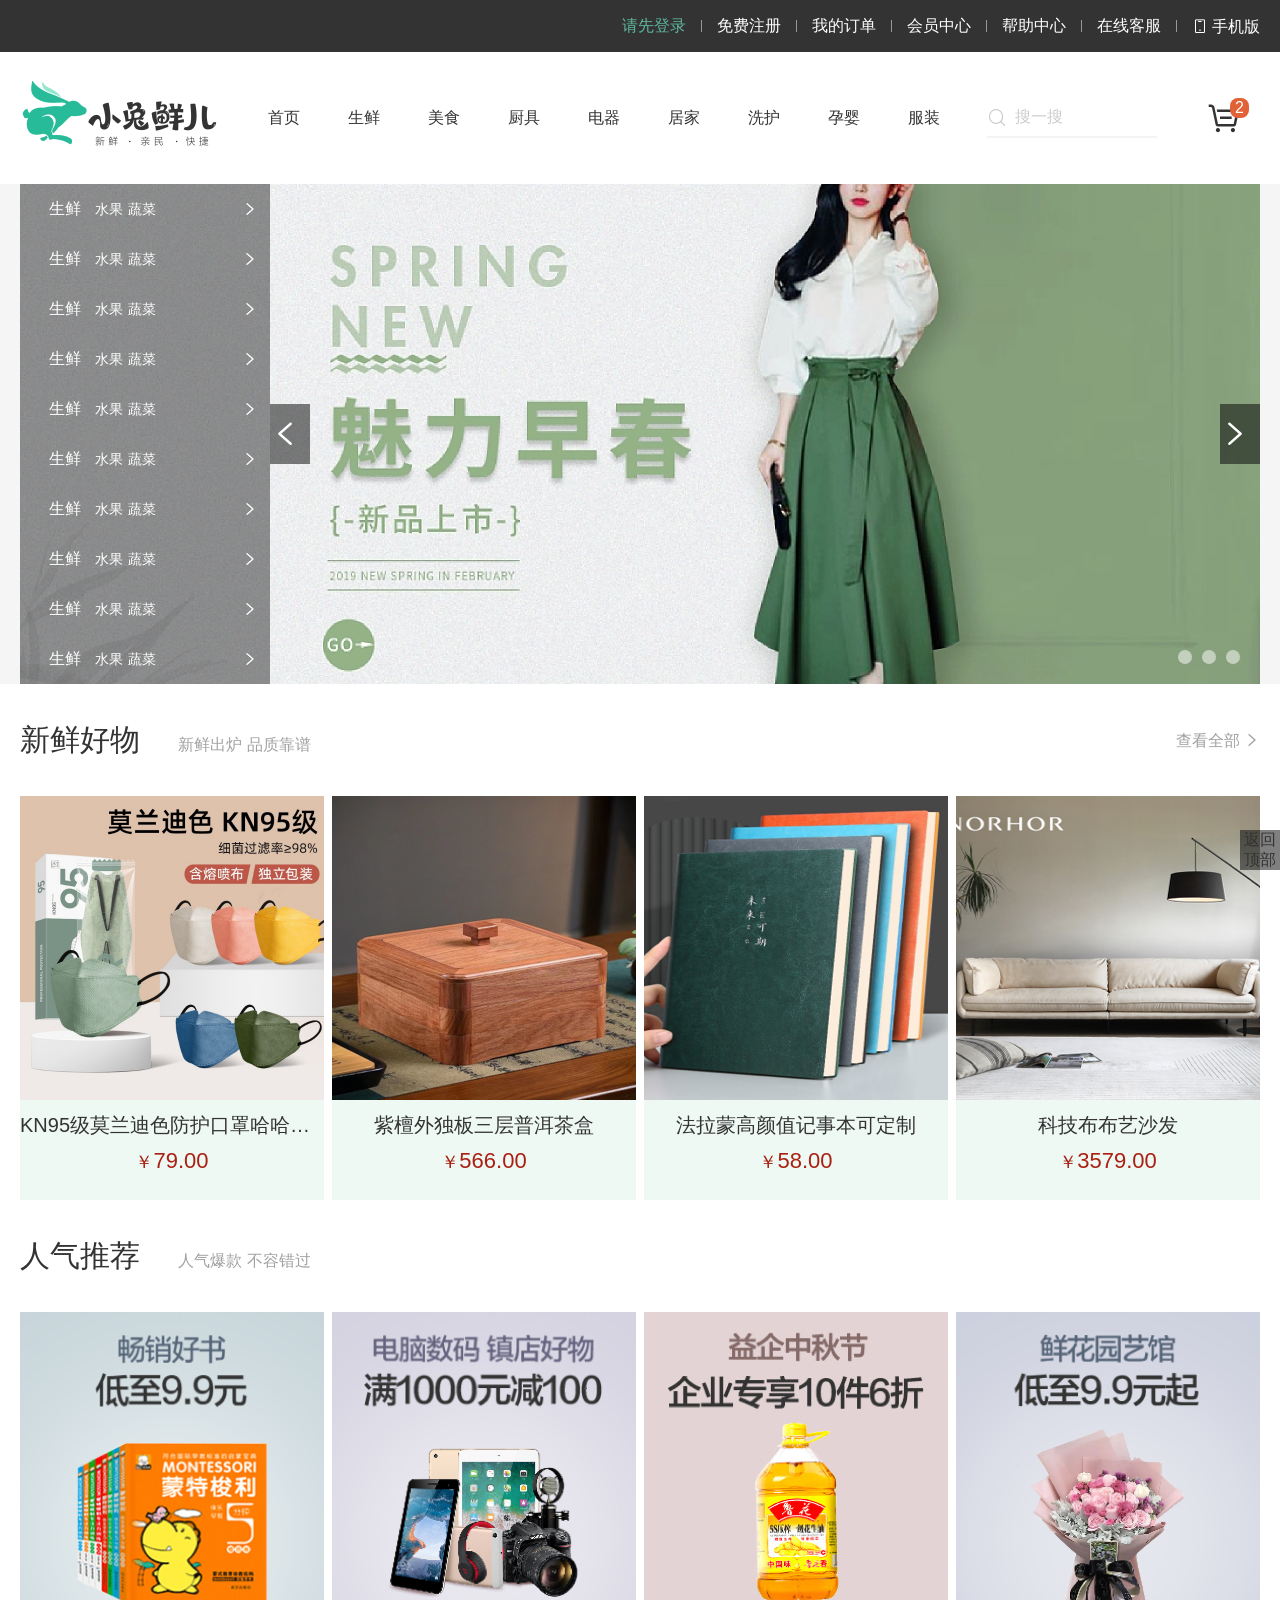
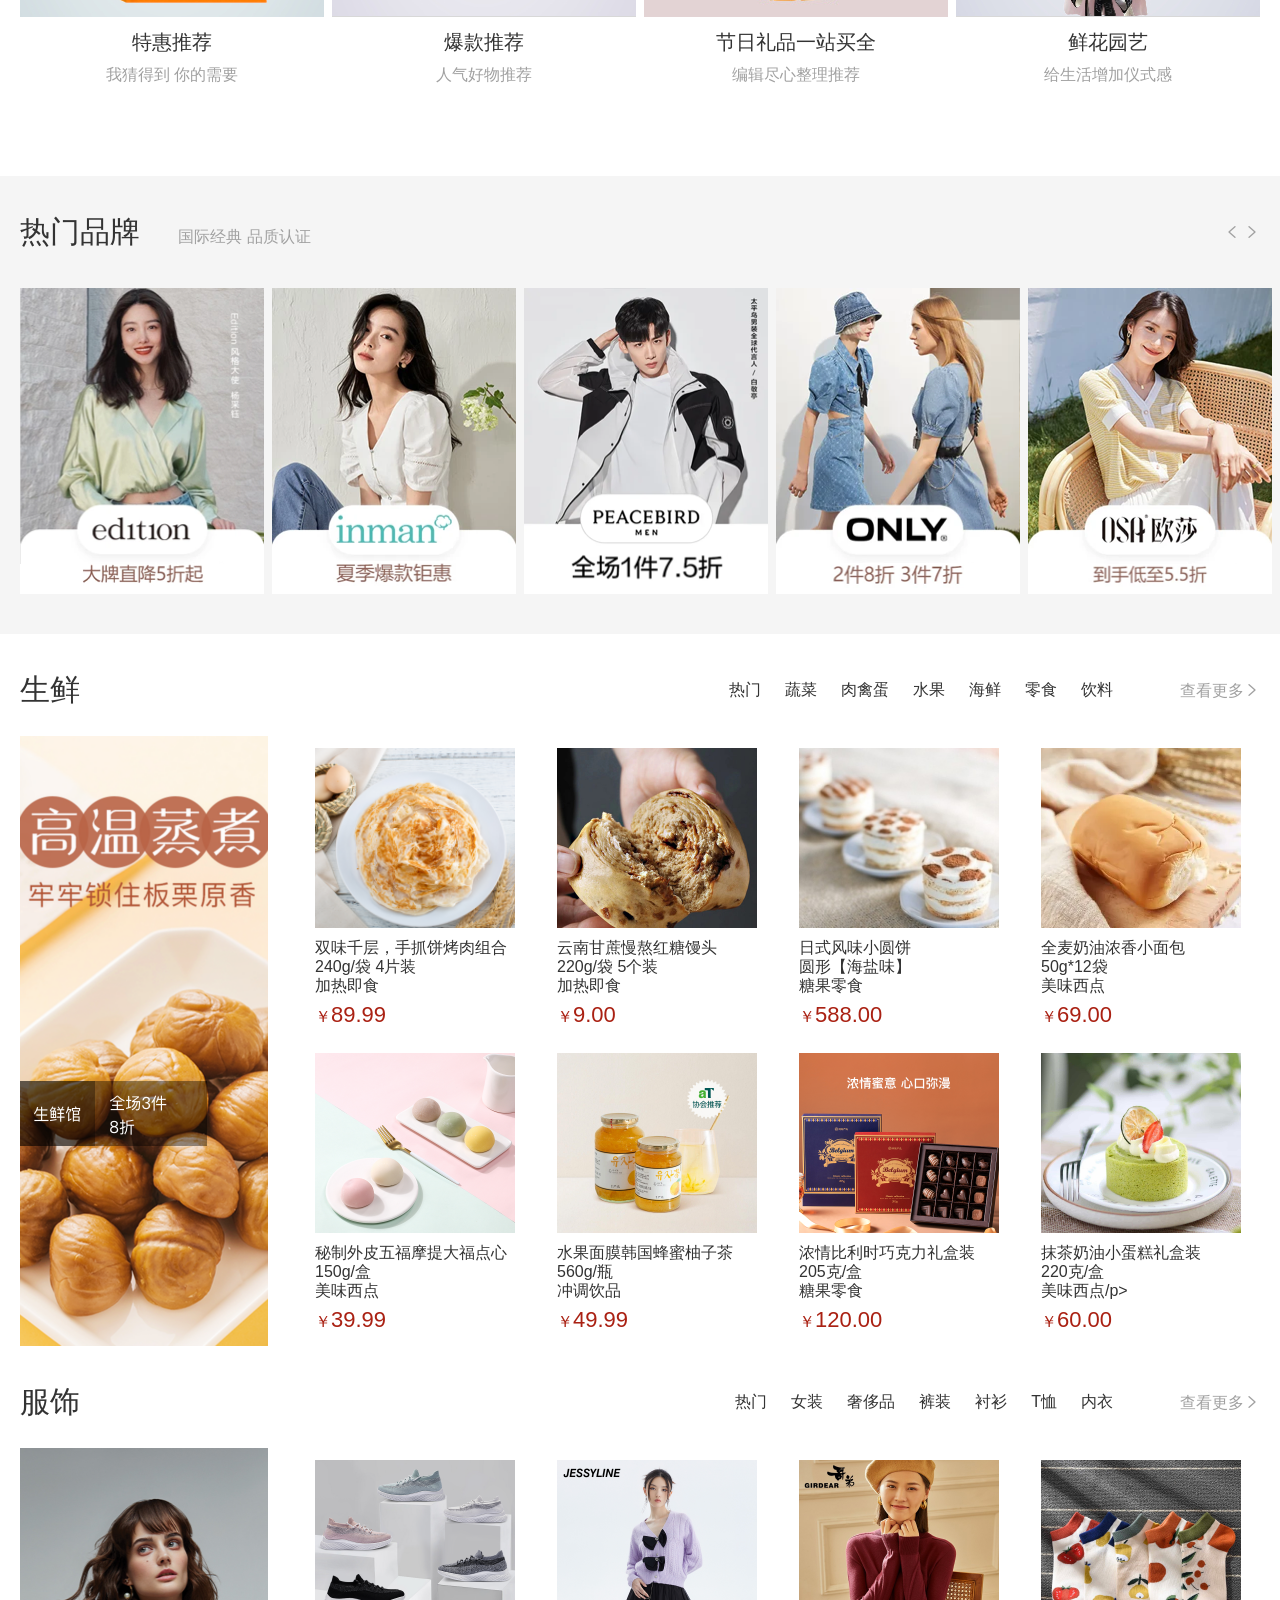
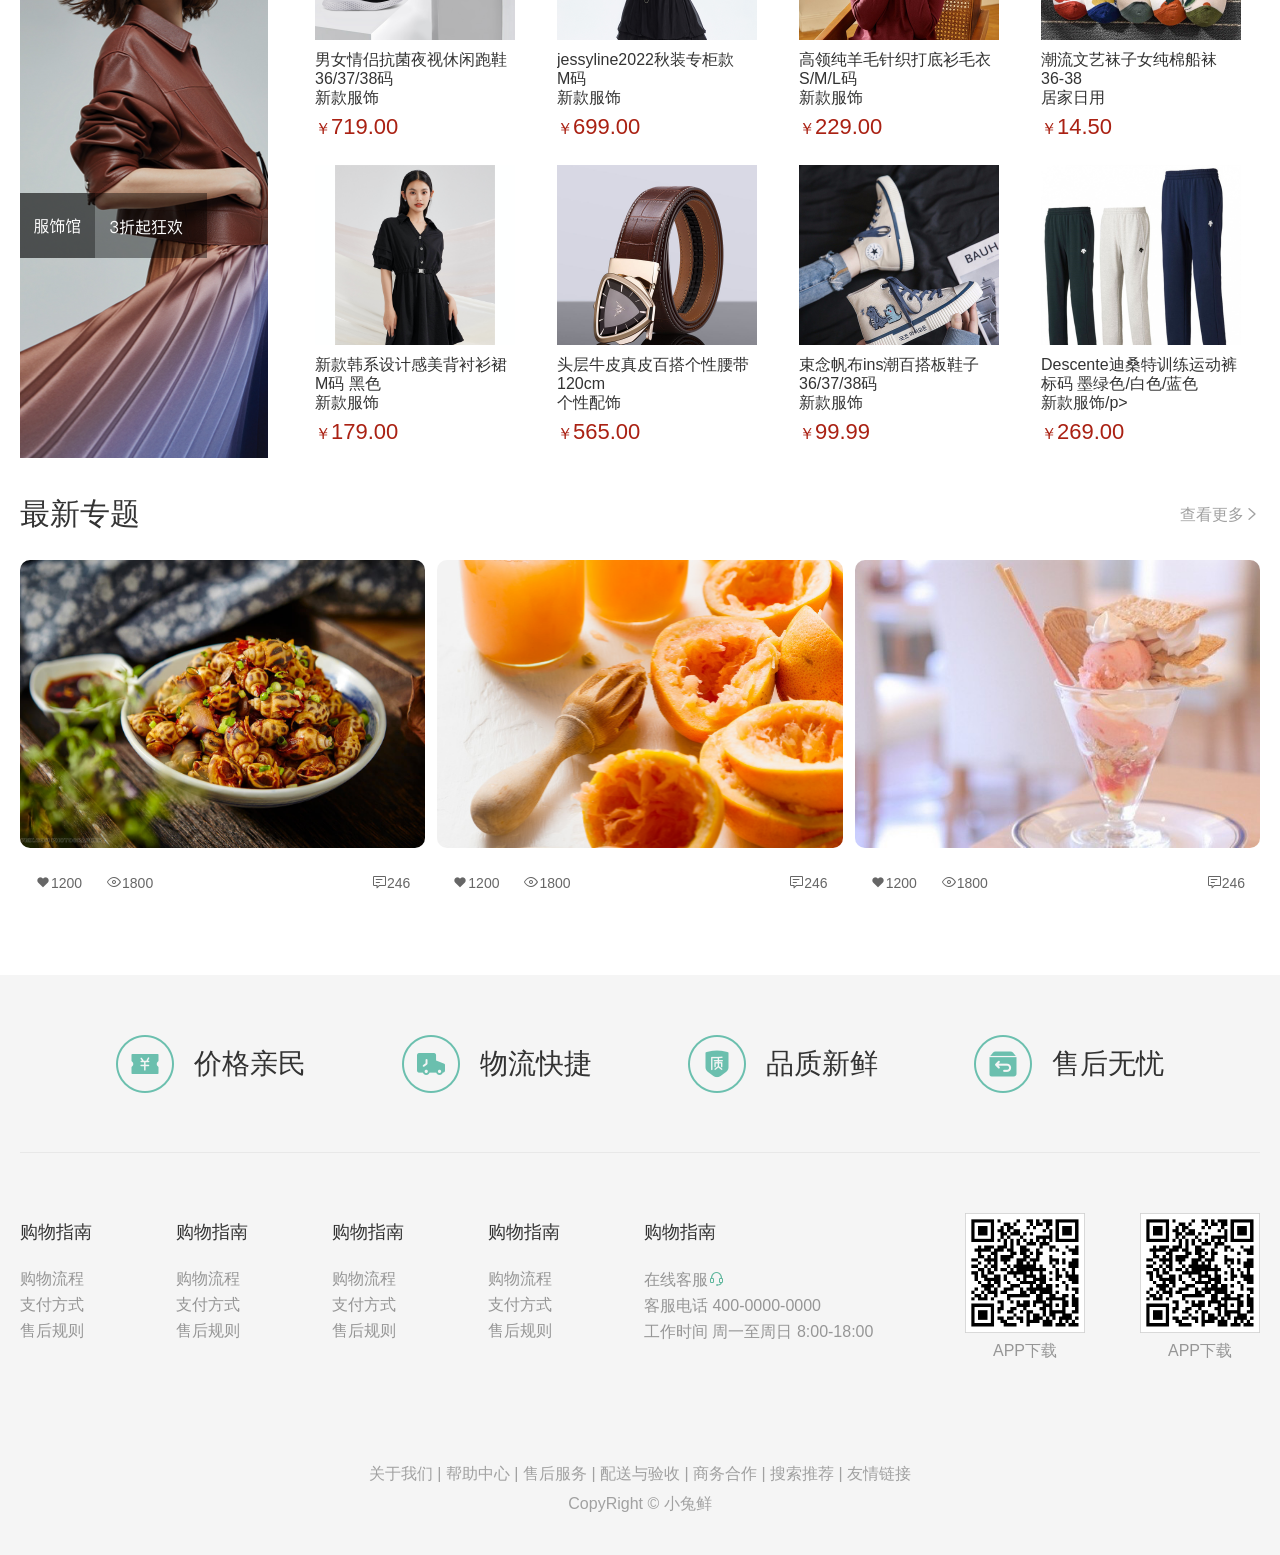
<file: index.html>
<!DOCTYPE html>
<html lang="en">

<head>
  <meta charset="UTF-8">
  <meta name="viewport" content="width=device-width, initial-scale=1.0">
  <title>小兔鲜首页</title>
  <!-- 引入网页图标 favicon -->
  <link rel="icon" href="./favicon.ico" type="image/x-icon">

  <!-- 引入字体图标放在css前 -->
  <link rel="stylesheet" href="./iconfont/iconfont.css">
  <!-- 先引入初始化css 之后公共样式 最后index页面专属样式 -->
  <link rel="stylesheet" href="./css/base.css">
  <link rel="stylesheet" href="./css/common.css">
  <link rel="stylesheet" href="./css/index.css">

</head>

<body>
  <!-- 返回顶部固定定位 -->
  <div class="back">
    <a href="#">返回顶部</a>
  </div>

  <!-- 1.网页头部 -->
  <!-- 1.1快捷导航 -->
  <div class="shortcut">
    <div class="w">
      <ul>
        <li><a href="#">请先登录</a></li>
        <li class="line">|</li>
        <li><a href="#">免费注册 </a></li>
        <li class="line">|</li>
        <li><a href="#">我的订单</a></li>
        <li class="line">|</li>
        <li><a href="#">会员中心</a></li>
        <li class="line">|</li>
        <li><a href="#">帮助中心</a></li>
        <li class="line">|</li>
        <li><a href="#">在线客服</a></li>
        <li class="line">|</li>
        <li class="phone"><a href="#">
            <i class="iconfont icon-mobile-phone"></i>手机版</a>
        </li>
      </ul>
    </div>
  </div>

  <!-- 1.2header部分 -->
  <div class="header w">
    <div class="logo">
      <h1>
        <a href="index.html" title="小兔鲜儿">小兔鲜儿</a>
      </h1>
    </div>
    <ul class="nav">
      <li><a href="index.html" title="首页">首页</a></li>
      <li><a href="#" title="生鲜">生鲜</a></li>
      <li><a href="#" title="美食">美食</a></li>
      <li><a href="#" title="厨具">厨具</a></li>
      <li><a href="#" title="电器">电器</a></li>
      <li><a href="#" title="居家">居家</a></li>
      <li><a href="#" title="洗护">洗护</a></li>
      <li><a href="#" title="孕婴">孕婴</a></li>
      <li><a href="#" title="服装">服装</a></li>
    </ul>
    <div class=" search">
      <i class="iconfont icon-search"></i>
      <input type="text" placeholder="搜一搜">
    </div>
    <div class="car">
      <span>2</span>
      <i class="iconfont icon-cart-full"></i>
    </div>
  </div>

  <!-- 首页主体 -->
  <!-- entry模块 -->
  <div class="entry">
    <div class="w">
      <div class="category">

        <ul>
          <li>
            <p>
              <a href="#">生鲜</a>
              <a href="#">水果</a>
              <a href="#">蔬菜</a>
            </p>
            <i class="iconfont icon-arrow-right-bold"></i>
          </li>
          <li>
            <p>
              <a href="#">生鲜</a>
              <a href="#">水果</a>
              <a href="#">蔬菜</a>
            </p>
            <i class="iconfont icon-arrow-right-bold"></i>
          </li>
          <li>
            <p>
              <a href="#">生鲜</a>
              <a href="#">水果</a>
              <a href="#">蔬菜</a>
            </p>
            <i class="iconfont icon-arrow-right-bold"></i>
          </li>
          <li>
            <p>
              <a href="#">生鲜</a>
              <a href="#">水果</a>
              <a href="#">蔬菜</a>
            </p>
            <i class="iconfont icon-arrow-right-bold"></i>
          </li>
          <li>
            <p>
              <a href="#">生鲜</a>
              <a href="#">水果</a>
              <a href="#">蔬菜</a>
            </p>
            <i class="iconfont icon-arrow-right-bold"></i>
          </li>
          <li>
            <p>
              <a href="#">生鲜</a>
              <a href="#">水果</a>
              <a href="#">蔬菜</a>
            </p>
            <i class="iconfont icon-arrow-right-bold"></i>
          </li>
          <li>
            <p>
              <a href="#">生鲜</a>
              <a href="#">水果</a>
              <a href="#">蔬菜</a>
            </p>
            <i class="iconfont icon-arrow-right-bold"></i>
          </li>
          <li>
            <p>
              <a href="#">生鲜</a>
              <a href="#">水果</a>
              <a href="#">蔬菜</a>
            </p>
            <i class="iconfont icon-arrow-right-bold"></i>
          </li>
          <li>
            <p>
              <a href="#">生鲜</a>
              <a href="#">水果</a>
              <a href="#">蔬菜</a>
            </p>
            <i class="iconfont icon-arrow-right-bold"></i>
          </li>
          <li>
            <p>
              <a href="#">生鲜</a>
              <a href="#">水果</a>
              <a href="#">蔬菜</a>
            </p>
            <i class="iconfont icon-arrow-right-bold"></i>
          </li>
        </ul>
      </div>
      <!-- banner模块 -->
      <div class="banner">
        <!-- 图片切换 -->
        <ul>
          <li><a href=""><img src="./uploads/banner1.png" alt=""></a></li>
        </ul>
        <!-- 小圆点切换 -->
        <ul class="circle">
          <li></li>
          <li></li>
          <li></li>
        </ul>
        <!-- 左右按钮 -->
        <a href="#" class="prev"><i class="iconfont icon-arrow-left-bold"></i></a>
        <a href="#" class="next"><i class="iconfont icon-arrow-right-bold"></i></a>

      </div>
    </div>

  </div>

  <!-- 新鲜好物模块 -->
  <div class="w fresh">
    <div class="box-hd">
      <h2>新鲜好物
        <small> 新鲜出炉 品质靠谱</small>
      </h2>
      <a href="#">查看全部 <i class="iconfont icon-arrow-right-bold"></i></a>
    </div>
    <div class="box-bd">
      <ul>
        <li>
          <a href="">
            <img src="./uploads/goods1.png" alt="">
            <h3 class="title">KN95级莫兰迪色防护口罩哈哈哈哈哈</h3>
            <p class="price"><small>￥</small>79.00</p>
          </a>
        </li>
        <li>
          <a href="">
            <img src="./uploads/goods2.png" alt="">
            <h3 class="title">紫檀外独板三层普洱茶盒</h3>
            <p class="price"><small>￥</small>566.00</p>
          </a>
        </li>
        <li>
          <a href="">
            <img src="./uploads/goods3.png" alt="">
            <h3 class="title">法拉蒙高颜值记事本可定制</h3>
            <p class="price"><small>￥</small>58.00</p>
          </a>
        </li>
        <li>
          <a href="">
            <img src="./uploads/goods4.png" alt="">
            <h3 class="title">科技布布艺沙发</h3>
            <p class="price"><small>￥</small>3579.00</p>
          </a>
        </li>

      </ul>
    </div>
  </div>

  <!-- 人气推荐模块 -->
  <div class="w hot">
    <div class="box-hd">
      <h2>人气推荐
        <small> 人气爆款 不容错过</small>
      </h2>
    </div>
    <div class="box-bd">
      <ul>
        <li>
          <a href="">
            <img src="./uploads/recommend1.png" alt="">
            <h3 class="title">特惠推荐</h3>
            <p class="desc">我猜得到 你的需要</p>
          </a>
        </li>
        <li>
          <a href="">
            <img src="./uploads/recommend2.png" alt="">
            <h3 class="title">爆款推荐</h3>
            <p class="desc">人气好物推荐</p>
          </a>
        </li>
        <li>
          <a href="">
            <img src="./uploads/recommend3.png" alt="">
            <h3 class="title">节日礼品一站买全</h3>
            <p class="desc">编辑尽心整理推荐</p>
          </a>
        </li>
        <li>
          <a href="">
            <img src="./uploads/recommend4.png" alt="">
            <h3 class="title">鲜花园艺</h3>
            <p class="desc">给生活增加仪式感</p>
          </a>
        </li>

      </ul>
    </div>
  </div>

  <!-- 热门品牌模块 -->
  <div class="hot_brand">
    <div class="w brand">
      <div class="box-hd">
        <h2>热门品牌
          <small>国际经典 品质认证</small>
        </h2>
        <div class="arrow">
          <i class="iconfont icon-arrow-left-bold"></i>
          <i class="iconfont icon-arrow-right-bold"></i>
        </div>

      </div>
      <div class="box-bd">
        <ul>
          <li>
            <a href="">
              <img src="./uploads/hot1.png" alt="">
            </a>
          </li>
          <li>
            <a href="">
              <img src="./uploads/hot2.png" alt="">
            </a>
          </li>
          <li>
            <a href="">
              <img src="./uploads/hot3.png" alt="">
            </a>
          </li>
          <li>
            <a href="">
              <img src="./uploads/hot4.png" alt="">
            </a>
          </li>
          <li>
            <a href="">
              <img src="./uploads/hot5.png" alt="">
            </a>
          </li>

        </ul>
      </div>
    </div>


  </div>

  <!-- 生鲜模块 -->
  <div class="w">
    <div class="head">
      <h2>生鲜</h2>
      <div class="header-right">
        <ul>
          <li><a href="#" title="热门">热门</a></li>
          <li><a href="#" title="蔬菜">蔬菜</a></li>
          <li><a href="#" title="肉禽蛋">肉禽蛋</a></li>
          <li><a href="#" title="水果">水果</a></li>
          <li><a href="#" title="海鲜">海鲜</a></li>
          <li><a href="#" title="零食">零食</a></li>
          <li><a href="#" title="饮料">饮料</a></li>
        </ul>
        <a href="#" class="more">查看更多<i class="iconfont icon-arrow-right-bold"></i></a>

      </div>
    </div>

    <div class="body">
      <a href="#" class="body-left">
        <img src="./uploads/fresh_left.png" alt="">
      </a>

      <div class="body-right">
        <ul>
          <li>
            <a href="#">
              <img src="./uploads/fresh1.png " alt="">
              <h3 class="title ellipsis">双味千层，手抓饼烤肉组合</h3>
              <p>240g/袋 4片装</p>
              <p>加热即食</p>
              <p class="price"><small>￥</small>89.99</p>
            </a>
            <!-- 绿色盒子 -->
            <div class="mask">找相似</div>
          </li>
          <li>
            <a href="#">
              <img src="./uploads/fresh2.png " alt="">
              <h3 class="title ellipsis">云南甘蔗慢熬红糖馒头</h3>
              <p>220g/袋 5个装</p>
              <p>加热即食</p>
              <p class="price"><small>￥</small>9.00</p>
            </a>
            <!-- 绿色盒子 -->
            <div class="mask">找相似</div>
          </li>
          <li>
            <a href="#">
              <img src="./uploads/fresh3.png " alt="">
              <h3 class="title ellipsis">日式风味小圆饼</h3>
              <p>圆形【海盐味】</p>
              <p>糖果零食</p>
              <p class="price"><small>￥</small>588.00</p>
            </a>
            <!-- 绿色盒子 -->
            <div class="mask">找相似</div>
          </li>
          <li>
            <a href="#">
              <img src="./uploads/fresh4.png " alt="">
              <h3 class="title ellipsis">全麦奶油浓香小面包</h3>
              <p>50g*12袋</p>
              <p>美味西点</p>
              <p class="price"><small>￥</small>69.00</p>
            </a>
            <!-- 绿色盒子 -->
            <div class="mask">找相似</div>
          </li>
          <li>
            <a href="#">
              <img src="./uploads/fresh5.png " alt="">
              <h3 class="title ellipsis">秘制外皮五福摩提大福点心</h3>
              <p>150g/盒</p>
              <p>美味西点</p>
              <p class="price"><small>￥</small>39.99</p>
            </a>
            <!-- 绿色盒子 -->
            <div class="mask">找相似</div>
          </li>
          <li>
            <a href="#">
              <img src="./uploads/fresh6.png " alt="">
              <h3 class="title ellipsis">水果面膜韩国蜂蜜柚子茶</h3>
              <p>560g/瓶</p>
              <p>冲调饮品</p>
              <p class="price"><small>￥</small>49.99</p>
            </a>
            <!-- 绿色盒子 -->
            <div class="mask">找相似</div>
          </li>
          <li>
            <a href="#">
              <img src="./uploads/fresh7.png " alt="">
              <h3 class="title ellipsis">浓情比利时巧克力礼盒装</h3>
              <p>205克/盒</p>
              <p>糖果零食</p>
              <p class="price"><small>￥</small>120.00</p>
            </a>
            <!-- 绿色盒子 -->
            <div class="mask">找相似</div>
          </li>
          <li>
            <a href="#">
              <img src="./uploads/fresh8.png " alt="">
              <h3 class="title ellipsis">抹茶奶油小蛋糕礼盒装</h3>
              <p>220克/盒</p>
              <p>美味西点/p>
                <p class="price"><small>￥</small>60.00</p>
            </a>
            <!-- 绿色盒子 -->
            <div class="mask">找相似</div>
          </li>
        </ul>
      </div>
    </div>
  </div>

  <!--  服饰模块  -->
  <div class="w">
    <div class="head">
      <h2>服饰</h2>
      <div class="header-right">
        <ul>
          <li><a href="#" title="热门">热门</a></li>
          <li><a href="#" title="女装">女装</a></li>
          <li><a href="#" title="奢侈品">奢侈品</a></li>
          <li><a href="#" title="裤装">裤装</a></li>
          <li><a href="#" title="衬衫">衬衫</a></li>
          <li><a href="#" title="T恤">T恤</a></li>
          <li><a href="#" title="内衣">内衣</a></li>
        </ul>
        <a href="#" class="more">查看更多<i class="iconfont icon-arrow-right-bold"></i></a>

      </div>
    </div>

    <div class="body">
      <a href="#" class="body-left">
        <img src="./uploads/colthes_left.png" alt="">
      </a>

      <div class="body-right">
        <ul>
          <li>
            <a href="#">
              <img src="./uploads/clothes1.png " alt="">
              <h3 class="title ellipsis">男女情侣抗菌夜视休闲跑鞋</h3>
              <p>36/37/38码</p>
              <p>新款服饰</p>
              <p class="price"><small>￥</small>719.00</p>
            </a>
            <!-- 绿色盒子 -->
            <div class="mask">找相似</div>
          </li>
          <li>
            <a href="#">
              <img src="./uploads/clothes2.png " alt="">
              <h3 class="title ellipsis">jessyline2022秋装专柜款 </h3>
              <p>M码</p>
              <p>新款服饰</p>
              <p class="price"><small>￥</small>699.00</p>
            </a>
            <!-- 绿色盒子 -->
            <div class="mask">找相似</div>
          </li>
          <li>
            <a href="#">
              <img src="./uploads/clothes3.png " alt="">
              <h3 class="title ellipsis">高领纯羊毛针织打底衫毛衣</h3>
              <p>S/M/L码</p>
              <p>新款服饰</p>
              <p class="price"><small>￥</small>229.00</p>
            </a>
            <!-- 绿色盒子 -->
            <div class="mask">找相似</div>
          </li>
          <li>
            <a href="#">
              <img src="./uploads/clothes4.png " alt="">
              <h3 class="title ellipsis">潮流文艺袜子女纯棉船袜</h3>
              <p>36-38</p>
              <p>居家日用</p>
              <p class="price"><small>￥</small>14.50</p>
            </a>
            <!-- 绿色盒子 -->
            <div class="mask">找相似</div>
          </li>
          <li>
            <a href="#">
              <img src="./uploads/clothes5.png " alt="">
              <h3 class="title ellipsis">新款韩系设计感美背衬衫裙</h3>
              <p>M码 黑色</p>
              <p>新款服饰</p>
              <p class="price"><small>￥</small>179.00</p>
            </a>
            <!-- 绿色盒子 -->
            <div class="mask">找相似</div>
          </li>
          <li>
            <a href="#">
              <img src="./uploads/clothes6.png " alt="">
              <h3 class="title ellipsis">头层牛皮真皮百搭个性腰带</h3>
              <p>120cm</p>
              <p>个性配饰</p>
              <p class="price"><small>￥</small>565.00</p>
            </a>
            <!-- 绿色盒子 -->
            <div class="mask">找相似</div>
          </li>
          <li>
            <a href="#">
              <img src="./uploads/clothes7.png " alt="">
              <h3 class="title ellipsis">束念帆布ins潮百搭板鞋子</h3>
              <p>36/37/38码</p>
              <p>新款服饰</p>
              <p class="price"><small>￥</small>99.99</p>
            </a>
            <!-- 绿色盒子 -->
            <div class="mask">找相似</div>
          </li>
          <li>
            <a href="#">
              <img src="./uploads/clothes8.png " alt="">
              <h3 class="title ellipsis">Descente迪桑特训练运动裤</h3>
              <p>标码 墨绿色/白色/蓝色</p>
              <p>新款服饰/p>
                <p class="price"><small>￥</small>269.00</p>
            </a>
            <!-- 绿色盒子 -->
            <div class="mask">找相似</div>
          </li>
        </ul>
      </div>
    </div>
  </div>

  <!-- 最新专题模块  -->
  <div class="w">
    <div class="head">
      <h2>最新专题</h2>
      <div class="header-right">
        <a href="#" class="more">查看更多<i class="iconfont icon-arrow-right-bold"></i></a>
      </div>
    </div>

    <div class="news">
      <ul>
        <li>
          <div class="img">
            <img src="./uploads/topic1.png" alt="">
          </div>
          <div class="con">
            <p>
              <span class="like"><i class="iconfont icon-favorites-fill"></i>1200 </span>
              <span class="view"><i class="iconfont icon-browse"></i>1800</span>
            </p>
            <p class="reply"><i class="iconfont icon-comment"></i>246</p>
          </div>
        </li>

        <li>
          <div class="img">
            <img src="./uploads/topic2.png" alt="">
          </div>
          <div class="con">
            <p>
              <span class="like"><i class="iconfont icon-favorites-fill"></i>1200 </span>
              <span class="view"><i class="iconfont icon-browse"></i>1800</span>
            </p>
            <p class="reply"><i class="iconfont icon-comment"></i>246</p>
          </div>
        </li>

        <li>
          <div class="img">
            <img src="./uploads/topic3.png" alt="">
          </div>
          <div class="con">
            <p>
              <span class="like"><i class="iconfont icon-favorites-fill"></i>1200 </span>
              <span class="view"><i class="iconfont icon-browse"></i>1800</span>
            </p>
            <p class="reply"><i class="iconfont icon-comment"></i>246</p>
          </div>
        </li>

      </ul>
    </div>
    <script>
      // 设置时间到时候自动变为灰色
      // 目标日期(示例:国家公祭日 12月13日,年份可选填或动态获取)
      const TARGET_MONTH = 11;// 月份从 8 开始(0=1月,11=12月)
      const TARGET_DATE = 13; // EJVJ

      // 获取当前日期
      const today = new Date();
      const currentMonth = today.getMonth(); //当前月份(0-11)
      const currentDate = today.getDate(); // 当前日期(1-31)

      // 检测是否为目标日期
      if (currentMonth === TARGET_MONTH && currentDate === TARGET_DATE) {
        // 为页面根元素(html)添加灰度类
        document.documentElement.classList.add('gray-mode');
      }
    </script>


  </div>


  <!-- 2.网页底部 -->
  <div class="footer">
    <div class="w">
      <!-- 口号模块 -->
      <div class="slogan">
        <ul>
          <li>
            <h5></h5>
            <p>价格亲民</p>
          </li>
          <li>
            <h5 class="two"></h5>
            <p>物流快捷</p>
          </li>
          <li>
            <h5 class="three"></h5>
            <p>品质新鲜</p>
          </li>
          <li>
            <h5 class="four"></h5>
            <p>售后无忧</p>
          </li>
        </ul>

      </div>
      <!-- 服务模块 -->
      <div class="service">
        <div class="service-left">
          <dl>
            <dt>购物指南</dt>
            <dd> <a href="#">购物流程</a></dd>
            <dd> <a href="#">支付方式</a></dd>
            <dd> <a href="#">售后规则</a></dd>
          </dl>
          <dl>
            <dt>购物指南</dt>
            <dd> <a href="#">购物流程</a></dd>
            <dd> <a href="#">支付方式</a></dd>
            <dd> <a href="#">售后规则</a></dd>
          </dl>
          <dl>
            <dt>购物指南</dt>
            <dd> <a href="#">购物流程</a></dd>
            <dd> <a href="#">支付方式</a></dd>
            <dd> <a href="#">售后规则</a></dd>
          </dl>
          <dl>
            <dt>购物指南</dt>
            <dd> <a href="#">购物流程</a></dd>
            <dd> <a href="#">支付方式</a></dd>
            <dd> <a href="#">售后规则</a></dd>
          </dl>
          <dl>
            <dt>购物指南</dt>
            <dd> <a href="#">在线客服<i class="iconfont icon-customer-service"></i></a></dd>
            <dd> <a href="#">客服电话 400-0000-0000 </a></dd>
            <dd> <a href="#">工作时间 周一至周日 8:00-18:00</a></dd>
          </dl>

        </div>

        <div class="service-right">
          <ul>
            <li>
              <img src="./images/app.png" alt="">
              <p>APP下载</p>
            </li>
            <li>
              <img src="./images/app.png" alt="">
              <p>APP下载</p>
            </li>

          </ul>

        </div>

      </div>
      <!-- 版权模块 -->
      <div class="copyright">
        <p>
          <a href="">关于我们</a>
          | <a href="">帮助中心</a>
          | <a href="">售后服务</a>
          | <a href="">配送与验收</a>
          | <a href="">商务合作</a>
          | <a href="">搜索推荐</a>
          | <a href="">友情链接</a>
        </p>
        <p>CopyRight © 小兔鲜</p>

      </div>

    </div>
  </div>


</body>

</html>
</file>
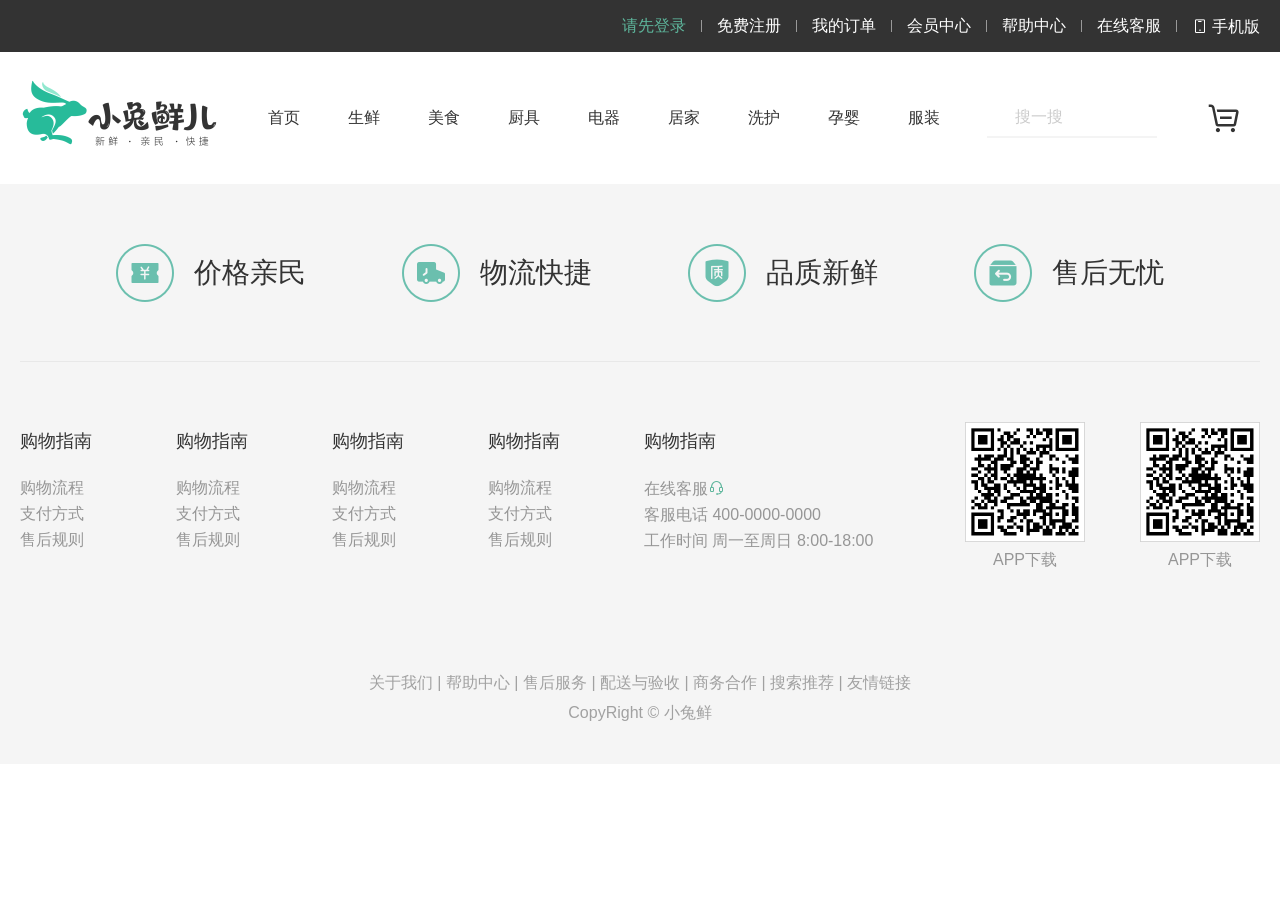
<file: list.html>
<!DOCTYPE html>
<html lang="en">

<head>
  <meta charset="UTF-8">
  <meta name="viewport" content="width=device-width, initial-scale=1.0">
  <title>小兔鲜首页</title>
  <!-- 引入网页图标 favicon -->
  <link rel="icon" href="./favicon.ico" type="image/x-icon">

  <!-- 引入字体图标放在css前 -->
  <link rel="stylesheet" href="./iconfont/iconfont.css">
  <!-- 先引入初始化css 之后公共样式 最后index页面专属样式 -->
  <link rel="stylesheet" href="./css/base.css">
  <link rel="stylesheet" href="./css/common.css">
  <link rel="stylesheet" href="./css/index.css">

</head>

<body>
  <!-- 1.网页头部 -->
  <!-- 1.1快捷导航 -->
  <div class="shortcut">
    <div class="w">
      <ul>
        <li><a href="#">请先登录</a></li>
        <li class="line">|</li>
        <li><a href="#">免费注册 </a></li>
        <li class="line">|</li>
        <li><a href="#">我的订单</a></li>
        <li class="line">|</li>
        <li><a href="#">会员中心</a></li>
        <li class="line">|</li>
        <li><a href="#">帮助中心</a></li>
        <li class="line">|</li>
        <li><a href="#">在线客服</a></li>
        <li class="line">|</li>
        <li><a href="#">
            <i class="iconfont icon-mobile-phone"></i>手机版</a>
        </li>
      </ul>
    </div>
  </div>

  <!-- 1.2header部分 -->
  <div class="header w">
    <div class="logo">
      <h1>
        <a href="index.html" title="小兔鲜儿">小兔鲜儿</a>
      </h1>
    </div>
    <ul class="nav">
      <li><a href="index.html" title="首页">首页</a></li>
      <li><a href="#" title="生鲜">生鲜</a></li>
      <li><a href="#" title="美食">美食</a></li>
      <li><a href="#" title="厨具">厨具</a></li>
      <li><a href="#" title="电器">电器</a></li>
      <li><a href="#" title="居家">居家</a></li>
      <li><a href="#" title="洗护">洗护</a></li>
      <li><a href="#" title="孕婴">孕婴</a></li>
      <li><a href="#" title="服装">服装</a></li>
    </ul>
    <div class=" search">
      <input type="text" placeholder="搜一搜">
    </div>
    <div class="car"><i class="iconfont icon-cart-full"></i></div>
  </div>

  <!-- 2.网页底部 -->
  <div class="footer">
    <div class="w">
      <!-- 口号模块 -->
      <div class="slogan">
        <ul>
          <li>
            <h5></h5>
            <p>价格亲民</p>
          </li>
          <li>
            <h5 class="two"></h5>
            <p>物流快捷</p>
          </li>
          <li>
            <h5 class="three"></h5>
            <p>品质新鲜</p>
          </li>
          <li>
            <h5 class="four"></h5>
            <p>售后无忧</p>
          </li>
        </ul>

      </div>
      <!-- 服务模块 -->
      <div class="service">
        <div class="service-left">
          <dl>
            <dt>购物指南</dt>
            <dd> <a href="#">购物流程</a></dd>
            <dd> <a href="#">支付方式</a></dd>
            <dd> <a href="#">售后规则</a></dd>
          </dl>
          <dl>
            <dt>购物指南</dt>
            <dd> <a href="#">购物流程</a></dd>
            <dd> <a href="#">支付方式</a></dd>
            <dd> <a href="#">售后规则</a></dd>
          </dl>
          <dl>
            <dt>购物指南</dt>
            <dd> <a href="#">购物流程</a></dd>
            <dd> <a href="#">支付方式</a></dd>
            <dd> <a href="#">售后规则</a></dd>
          </dl>
          <dl>
            <dt>购物指南</dt>
            <dd> <a href="#">购物流程</a></dd>
            <dd> <a href="#">支付方式</a></dd>
            <dd> <a href="#">售后规则</a></dd>
          </dl>
          <dl>
            <dt>购物指南</dt>
            <dd> <a href="#">在线客服<i class="iconfont icon-customer-service"></i></a></dd>
            <dd> <a href="#">客服电话 400-0000-0000 </a></dd>
            <dd> <a href="#">工作时间 周一至周日 8:00-18:00</a></dd>
          </dl>

        </div>

        <div class="service-right">
          <ul>
            <li>
              <img src="./images/app.png" alt="">
              <p>APP下载</p>
            </li>
            <li>
              <img src="./images/app.png" alt="">
              <p>APP下载</p>
            </li>

          </ul>

        </div>

      </div>
      <!-- 版权模块 -->
      <div class="copyright">
        <p>
          <a href="">关于我们</a>
          | <a href="">帮助中心</a>
          | <a href="">售后服务</a>
          | <a href="">配送与验收</a>
          | <a href="">商务合作</a>
          | <a href="">搜索推荐</a>
          | <a href="">友情链接</a>
        </p>
        <p>CopyRight © 小兔鲜</p>

      </div>



    </div>
  </div>


</body>

</html>
</file>
<file: iconfont/iconfont.css>
@font-face {
  font-family: "iconfont"; /* Project id 3703850 */
  src: url('iconfont.woff2?t=1665647794908') format('woff2'),
       url('iconfont.woff?t=1665647794908') format('woff'),
       url('iconfont.ttf?t=1665647794908') format('truetype');
}

.iconfont {
  font-family: "iconfont" !important;
  font-size: 16px;
  font-style: normal;
  -webkit-font-smoothing: antialiased;
  -moz-osx-font-smoothing: grayscale;
}

.icon-favorites-fill:before {
  content: "\e721";
}

.icon-cart-full:before {
  content: "\e746";
}

.icon-browse:before {
  content: "\e666";
}

.icon-comment:before {
  content: "\e668";
}

.icon-customer-service:before {
  content: "\e66a";
}

.icon-fabulous:before {
  content: "\e66f";
}

.icon-mobile-phone:before {
  content: "\e678";
}

.icon-search:before {
  content: "\e67d";
}

.icon-arrow-left-bold:before {
  content: "\e685";
}

.icon-arrow-right-bold:before {
  content: "\e687";
}
</file>
<file: css/base.css>
/* 去除常见标签默认的 margin 和 padding */
* {
  margin: 0;
  padding: 0;
  box-sizing: border-box;
}

/* 设置网页统一的字体大小、行高、字体系列相关属性 */
body {
  font: 16px/1 "Microsoft Yahei",
    "Hiragino Sans GB", "Heiti SC", "WenQuanYi Micro Hei", sans-serif;
  color: #333;
}

/* 去除列表默认样式 */
ul,
ol {
  list-style: none;
}

/* 去除默认的倾斜效果 */
em,
i {
  font-style: normal;
}

/* 去除a标签默认下划线，并设置默认文字颜色 */
a {
  text-decoration: none;
  color: #333;
}

/* 设置img的垂直对齐方式为居中对齐，去除img默认下间隙 */
img {
  vertical-align: middle;
}

/* 去除input默认样式 */
input {
  border: none;
  outline: none;
  color: #333;
}

h1,
h2,
h3,
h4,
h5,
h6 {
  font-weight: 400;
}
</file>
<file: css/common.css>
/* 公共样式 */
/* 版心 */

.w {
  width: 1240px;
  margin: 0 auto;
}

/* 1.网页头部 */
/* 1.1快捷导航 */

.shortcut {
  height: 52px;
  background-color: #333;
}

.shortcut .phone:hover i {

  transform: rotate(360deg);

}


.shortcut li a {
  color: #fff;
}

.shortcut li a:hover {
  color: #5EB69C;
}

.shortcut ul {
  height: 52px;
  display: flex;
  justify-content: flex-end;
  align-items: center;
}

.shortcut .line {
  width: 1px;
  height: 12px;
  background-color: #999;
  margin: 0 15px;
}

.shortcut li i {
  /* 行内元素无法直接做旋转 需要转换 */
  display: inline-block;
  font-size: 16px;
  margin-right: 4px;
  transition: all 0.5s;
}

.shortcut li:first-child a {
  color: #5EB69C;
}

/* 1.2header部分 */
.header {
  position: sticky;
  top: 0;
  display: flex;
  justify-content: space-between;
  align-items: center;
  height: 132px;
  background-color: #fff;
  z-index: 999;
}

.header .logo {
  width: 200px;
  height: 88px;

}

.header .logo h1 {
  height: 100%;
  width: 100%;

}

.header .logo a {
  display: block;
  height: 100%;
  width: 100%;
  background: url(../images/logo.png) no-repeat;
  text-indent: -9999px;
  overflow: hidden;
}

.nav {
  display: flex;
  justify-content: flex-end;
  align-items: center;
  gap: 48px;
}

.nav li a {
  font-size: 16px;
  display: block;
  height: 40px;
  line-height: 40px;
  color: #333;
}

.nav li a:hover {
  color: #5EB69C;
  border-bottom: 2px solid #5EB69C;
}

.search input {
  width: 170px;
  height: 40px;
  border-bottom: 2px solid #F4F4F4;
  padding-left: 28px;
  font-size: 16px;
}

.search {
  position: relative;
}

.search i {
  position: absolute;
  top: 10px;
  left: 0px;
  font-size: 20px;
  color: #ccc;
}

.search input::placeholder {
  font-size: 16px;
  color: #ccc;
}

.car i {
  font-size: 40px;
  margin-right: 15px;

}

.car {
  position: relative;
}

.car span {
  position: absolute;
  top: 0px;
  left: 25px;
  color: #fff;
  padding: 2px 5px;
  background-color: #e26237;
  border-radius: 8px;
}




/* 2.网页底部 */

.footer {
  height: 580px;
  background-color: #F5F5F5;
}

.slogan {
  height: 178px;
  border-bottom: 1px solid #e8e8e8;
}

.slogan ul {
  height: 178px;
  display: flex;
  justify-content: space-evenly;
  align-items: center;
}

.slogan ul li {
  display: flex;
  align-items: center;

}

.slogan ul li h5 {
  width: 58px;
  height: 58px;
  background: url(../images/sprite.png) no-repeat;
}

.slogan ul li p {
  font-size: 28px;
  color: #333;
  margin-left: 20px;
}

.slogan ul li .two {
  background-position: 0 -58px;
}

.slogan ul li .three {
  background-position: 0 -116px;
}

.slogan ul li .four {
  background-position: 0 -174px;
}

/* 服务模块 */
/* 左 */
.service {

  display: flex;
  justify-content: space-between;
  align-items: center;
  margin-top: 60px;
}

.service-left {
  display: flex;
  gap: 84px;


}

.service-left dt {
  font-size: 18px;
  color: #333;
  margin-bottom: 30px;
}

.service-left dd {
  margin-bottom: 10px;
}

.service-left dd a {
  font-size: 16px;
  color: #969696;
}

.service-left dd a:hover {
  color: #5EB69C;
}

.service-left dd a i {
  font-size: 16px;
  color: #5EB69C;
}


/* 右 */

.service-right ul {
  display: flex;
  gap: 55px;
}

.service-right ul li p {
  font-size: 16px;
  color: #969696;
  margin-top: 10px;
  text-align: center;
}

/* 版权模块 */
.copyright {
  width: 611px;
  height: 60px;
  text-align: center;
  margin: 100px auto;
  line-height: 30px;
}

.copyright a,
.copyright p {
  color: #a1a1a1;
}

.copyright a:hover {
  color: #5EB69C;
}

/* 单行文本溢出省略号 */
.ellipsis {
  overflow: hidden;
  text-overflow: ellipsis;
  white-space: nowrap;
}
</file>
<file: css/index.css>
html {
  scroll-behavior: smooth;
  /* 滤镜灰色 */
  /* filter: grayscale(100%); */

}

/* 返回顶部固定定位 */
.back {
  position: fixed;
  bottom: 30px;
  right: 0px;
  width: 40px;
  height: 40px;
  background-color: rgba(0, 0, 0, 0.5);
  line-height: 20px;
  text-align: center;
}

.back a {
  display: block;
}

/* index页面专属样式 */
/* 首页主体 */
.entry {
  height: 500px;
  background: #F5F5F5;

}

.entry .w {
  position: relative;
  height: 100%;
  /* background: url(../uploads/banner1.png) no-repeat; */

}

.category {
  position: absolute;
  top: 0;
  left: 0;
  /* 提高定位层级 */
  z-index: 99;
  height: 500px;
  width: 250px;
  background-color: rgba(0, 0, 0, 0.42);
}

.category ul li {
  display: flex;
  justify-content: space-between;
  align-items: center;
  height: 50px;
  width: 250px;
  padding: 0 12px 0 29px;
  color: #fff;
}

.category ul li:hover {
  background-color: #00BE9A;
}



.category ul li a {
  font-size: 14px;
  color: #fff;
}

.category ul li a:first-child {
  font-size: 16px;
  margin-right: 10px;
}

.banner {
  position: relative;
}

.banner .circle {
  display: flex;
  justify-content: space-between;
  align-items: center;
  gap: 10px;
  position: absolute;
  bottom: 20px;
  right: 20px;
}

.banner .circle li {
  width: 14px;
  height: 14px;
  background-color: rgba(255, 255, 255, 0.5);
  border-radius: 50%;
}

/* 鼠标经过利用阴影 实现边框效果  */
.banner .circle li:hover {
  box-shadow: 0 0 0 4px rgba(255, 255, 255, 0.5);
  background-color: #fff;

}

.banner .next,
.banner .prev {
  position: absolute;
  top: 50%;
  width: 40px;
  height: 60px;
  /* margin-top: -30px; */
  transform: translateY(-50%);
  background-color: rgba(0, 0, 0, 0.5);
}

.banner .next {
  right: 0px;
}

.banner .prev {
  left: 250px;
}


.banner .next i,
.banner .prev i {
  text-align: center;
  line-height: 60px;
  font-size: 30px;
  color: #fff;
}







/* 新鲜好物模块 */
.box-hd {
  display: flex;
  justify-content: space-between;
  align-items: center;
  height: 112px;
  /* background-color: pink; */
}

.box-hd h2 {
  font-size: 30px;
  color: #333;
}

.box-hd h2 small {
  font-size: 16px;
  color: #a1a1a1;
  margin-left: 30px;
}

.box-hd a {
  font-size: 16px;
  color: #a1a1a1;
}

.box-bd ul {
  display: flex;
  justify-content: space-between;
  align-items: center;
  gap: 8px;
}



.box-bd ul li {
  width: 304px;
  height: 404px;
  background-color: #EEF9F4;
  transition: all 0.3s;
}

.box-bd ul li:hover {
  transform: translateY(-10px);
  box-shadow: 0 0 10px 4px rgba(0, 0, 0, 0.5);
}

.box-bd ul li a {
  display: block;
  height: 100%;
  width: 100%;
}

.box.box-bd ul li img {
  width: 304px;
  height: 304px;
}

.box-bd ul li .title {
  font-size: 20px;
  color: #333;
  margin: 15px 0 15px 0;
  text-align: center;
  /* 单行文字超出部分省略号 */
  overflow: hidden;
  text-overflow: ellipsis;
  white-space: nowrap;

}

.box-bd ul li .price {
  font-size: 22px;
  color: #AA2113;
  text-align: center;
}

.box-bd ul li .price small {
  font-size: 18px;
}

/* 人气推荐模块 */
.hot .box-bd ul li {
  background-color: #fff;
}

.hot {
  margin-bottom: 60px;
}

.box-bd ul li .desc {
  font-size: 16px;
  color: #a1a1a1;
  text-align: center;
}

/* 热门品牌模块 */
.hot_brand {
  background: #F5F5F5;
}

.brand .box-hd div {
  color: #a1a1a1;
}

.brand .box-hd div i:hover {
  background: #00BE9A;
}

.brand .box-bd ul li {
  margin-bottom: 40px;
}

.brand .box-bd ul li {
  width: 244px;
  height: 306px;
}

/* 服饰模块 */

.head {
  display: flex;
  justify-content: space-between;
  align-items: center;
  height: 102px;
  padding-top: 10px;
  /* background: pink; */
}

.head h2 {
  font-size: 30px;
  color: #333;
}

.head .header-right {
  display: flex;

}


.head .header-right ul {
  display: flex;
  gap: 10px;
}

.head .header-right .more {
  font-size: 16px;
  color: #a1a1a1;
  margin-left: 60px;
}

.head .header-right ul li a {
  padding: 3px 7px;
  border-radius: 5px;
}

.head .header-right ul li a:hover {
  background-color: #00BE9A;
  color: #fff;
}

.body {
  display: flex;
  justify-content: space-between;
  align-items: center;
}

.body .body-left {
  width: 248px;
  height: 610px;
  /* background-color: #EEF9F4; */
}

.body .body-right {

  width: 968px;
  height: 610px;
  /* background-color: pink */
}

.body .body-right ul {
  display: flex;
  flex-wrap: wrap;
}



.body .body-right ul li {
  position: relative;
  overflow: hidden;
  width: 242px;
  height: 305px;
  /* background: skyblue; */
  padding: 10px 21px 0;
  /* 边框为透明边框 */
  border: 2px solid transparent;

}

.body .body-right ul li:hover {
  border: 2px solid #00BE9A;
}

/* 鼠标经过li，mask上移  */
.body .body-right ul li:hover .mask {
  transform: translateY(-83px);
}

.body .body-right ul li .mask {
  position: absolute;
  bottom: -83px;
  left: 0;

  width: 100%;
  height: 83px;
  background-color: #00BE9A;
  text-align: center;
  line-height: 83px;
  color: #fff;
  font-size: 16px;
  transition: all 0.3s;
}

.body .body-right ul li a {
  display: block;
  height: 100%;
  width: 100%;
  line-height: 19px;
}

.body .body-right li img {
  width: 200px;
  height: 180px;
  margin-bottom: 10px;
}

.body .body-right li .title {
  font-size: 16px;

  /* 单行文字超出部分省略号 */
  overflow: hidden;
  text-overflow: ellipsis;
  white-space: nowrap;
}

.body .body-right li .price {
  font-size: 22px;
  color: #AA2113;
  margin-top: 10px;
}

.body .body-right li .price small {
  font-size: 16px;
}

/* 最新专题模块 */
.news {
  margin-bottom: 60px;
}

.news ul {
  display: flex;
  gap: 12px;
}

.news ul li {
  flex: 1;
  height: 355px;
  /* background-color: #EEF9F4; */
}

.news .img {
  border-radius: 10px;
  overflow: hidden;

}

.news ul li:hover img {
  transform: scale(1.2)
}

.news ul li img {
  width: 100%;
  transition: all 0.3s;
}

.news ul li .con {
  height: 67px;
  display: flex;
  justify-content: space-between;
  align-items: center;
  padding: 0 15px;
  font-size: 14px;
  color: #666666;
}

.news ul li .con .like {
  margin-right: 20px;
}
</file>
